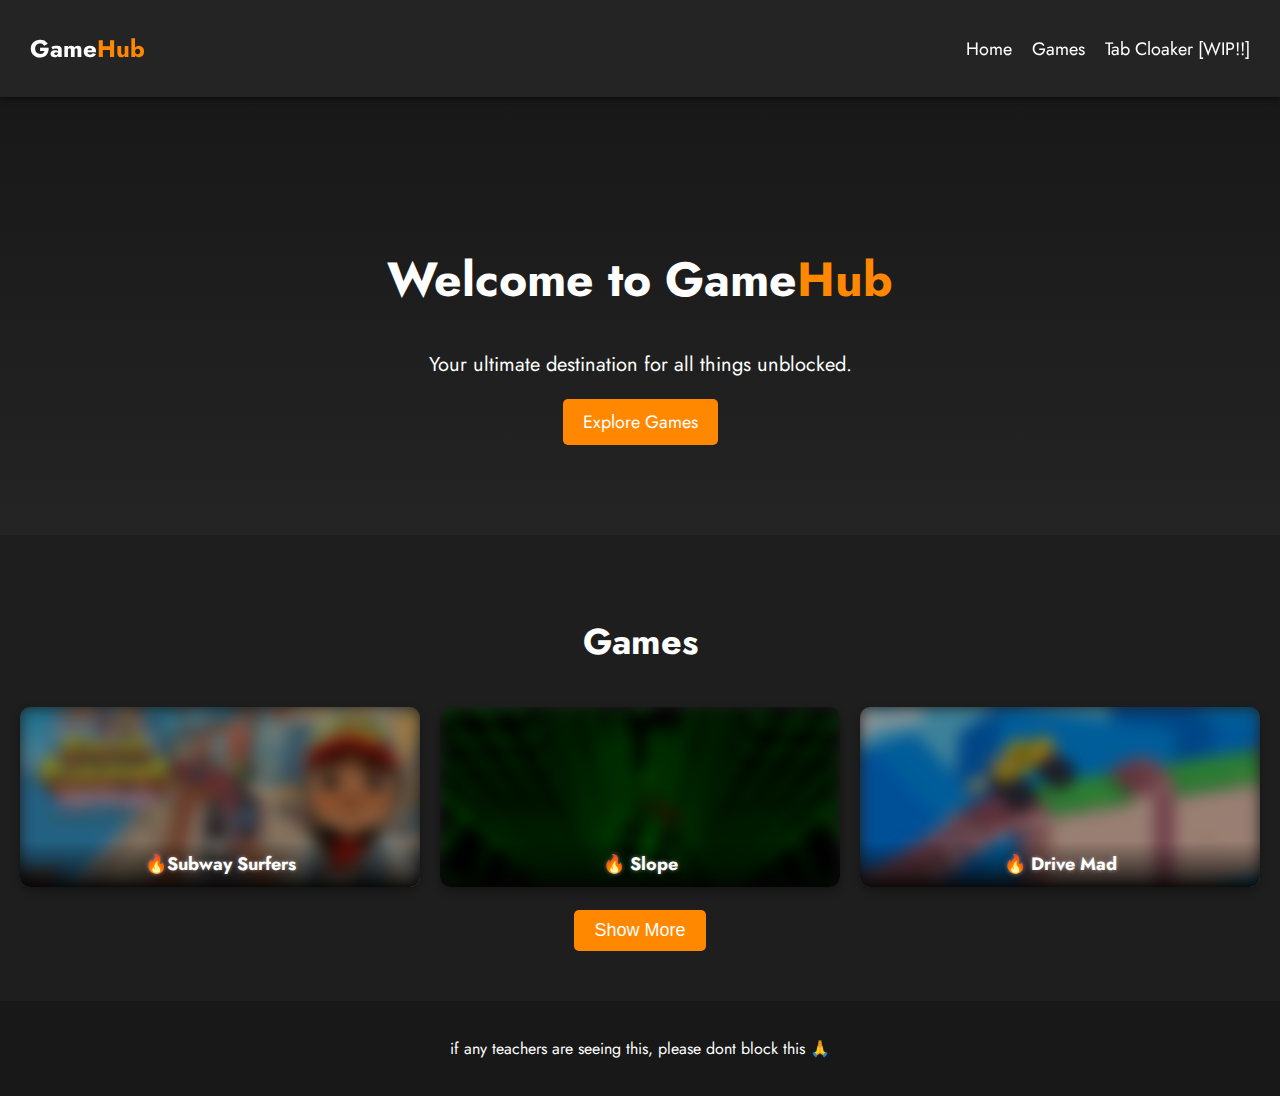
<file: index.html>
<!DOCTYPE html>
<html lang="en">
<head>
  <meta charset="UTF-8">
  <meta name="viewport" content="width=device-width, initial-scale=1.0">
  <title>Home • GameHub</title>
  <link href="https://fonts.googleapis.com/css2?family=Jost:wght@400;500;600;700&display=swap" rel="stylesheet">
  <link rel="stylesheet" href="styles.css">
</head>
<body>
  <header class="header">
    <div class="logo">Game<span>Hub</span></div>
    <nav class="nav">
      <ul>
        <li><a href="https://corgi.loaf.st/">Home</a></li>
        <li><a href="index.html#games">Games</a></li>
        <li><a href="tabcloaker.html">Tab Cloaker [WIP!!]</a></li>
      </ul>
    </nav>
  </header>

  <section class="hero" id="home">
    <h1>Welcome to Game<span>Hub</span></h1>
    <p>Your ultimate destination for all things unblocked.</p>
    <a href="#games" class="btn">Explore Games</a>
  </section>

  <section class="games" id="games">
    <h2>Games</h2>
    <div class="game-grid">
      <a href="iframe.html">

      <div class="game-card">
        <img src="subway.jpeg" alt="Subway Surfers">
        <div class="game-card-content">
          <h3>🔥Subway Surfers</h3>
        </div>
      </div>

    </a>
    <a href="iframe.html">
      <div class="game-card">
        <img src="slope.jpeg" alt="Slope">
        <div class="game-card-content">
          <h3>️‍🔥 Slope</h3>
        </div>
      </div>
    </a>
    <a href="iframe.html">

      <div class="game-card">
        <img src="drivemad.jpeg"  alt="Drive Mad">
        <div class="game-card-content">
          <h3>️‍🔥 Drive Mad</h3>
        </div>
      </div>
</a>
     
    </div>

    <div class="span">⠀</div>
    <button class="btn" id="buttonthing" data-load-more>Show More</button>
    
  </section>

  <script>
 document.querySelector('[data-load-more]').addEventListener('click', () => {
  const gameGrid = document.querySelector('.game-grid');
  const newGames = [
    { img: 'flappybird.jpeg', title: 'Flappy Bird', link: 'iframe.html' },
    { img: 'dogeminer.jpeg', title: 'Doge Miner', link: 'iframe.html' },
    { img: 'amongus.jpeg', title: 'Among Us', link: 'iframe.html' },
    { img: 'tetris.jpeg', title: 'Tetris', link: 'iframe.html' },
    { img: 'tankstars.jpeg', title: 'Tank Stars', link: 'iframe.html' },
    { img: 'stickmanhook.jpeg', title: 'Stickman Hook', link: 'iframe.html' },
    { img: '2048.jpeg', title: '2048', link: 'iframe.html' },
    { img: 'madalinstuntcars2.jpeg', title: 'Madalin Stunt Cars 2', link: 'iframe.html' },
    { img: 'run3.jpeg', title: 'Run 3', link: 'iframe.html' },
    { img: 'crossyroad.jpeg', title: 'Crossy Road', link: 'iframe.html' },
    { img: 'minesweeper.jpeg', title: 'Minesweeper', link: 'iframe.html' },
    { img: 'doodlejump.jpeg', title: 'Doodle Jump', link: 'iframe.html' },
    { img: 'cookieclicker.jpeg', title: 'Cookie Clicker', link: 'iframe.html' },
    { img: 'templerun.jpeg', title: 'Temple Run', link: 'iframe.html' },
    { img: 'minecraft.jpeg', title: 'Minecraft', link: 'iframe.html' },
    { img: 'hl.jpeg', title: 'Half Life', link: 'hiframe.html' }
  ];

  var button = document.getElementById('buttonthing');
  button.parentNode.removeChild(button);
  
  newGames.forEach(game => {
    const gameCard = document.createElement('div');
    gameCard.className = 'game-card';
    gameCard.innerHTML = `
      <a href="${game.link}">
        <img src="${game.img}" alt="${game.title}">
        <div class="game-card-content">
          <h3>${game.title}</h3>
        </div>
      </a>
    `;
    
    gameCard.style.opacity = '0';
    gameGrid.appendChild(gameCard);
    
    setTimeout(() => {
      gameCard.style.transition = 'opacity 0.5s ease-in-out';
      gameCard.style.opacity = '1';
    }, 50);
  });
});
  </script>

  <footer class="footer">
    <p>if any teachers are seeing this, please dont block this 🙏</p>
  </footer>

  <script>
    window.onload = function() {
      const savedTitle = indexedDB.getItem('tabTitle');
      const savedFavicon = indexedDB.getItem('faviconURL');

      if (savedTitle) {
        document.title = savedTitle;
      }

      if (savedFavicon) {
        document.getElementById('favicon').href = savedFavicon;  
      }
    };
  </script>
</body>
</html>
</file>
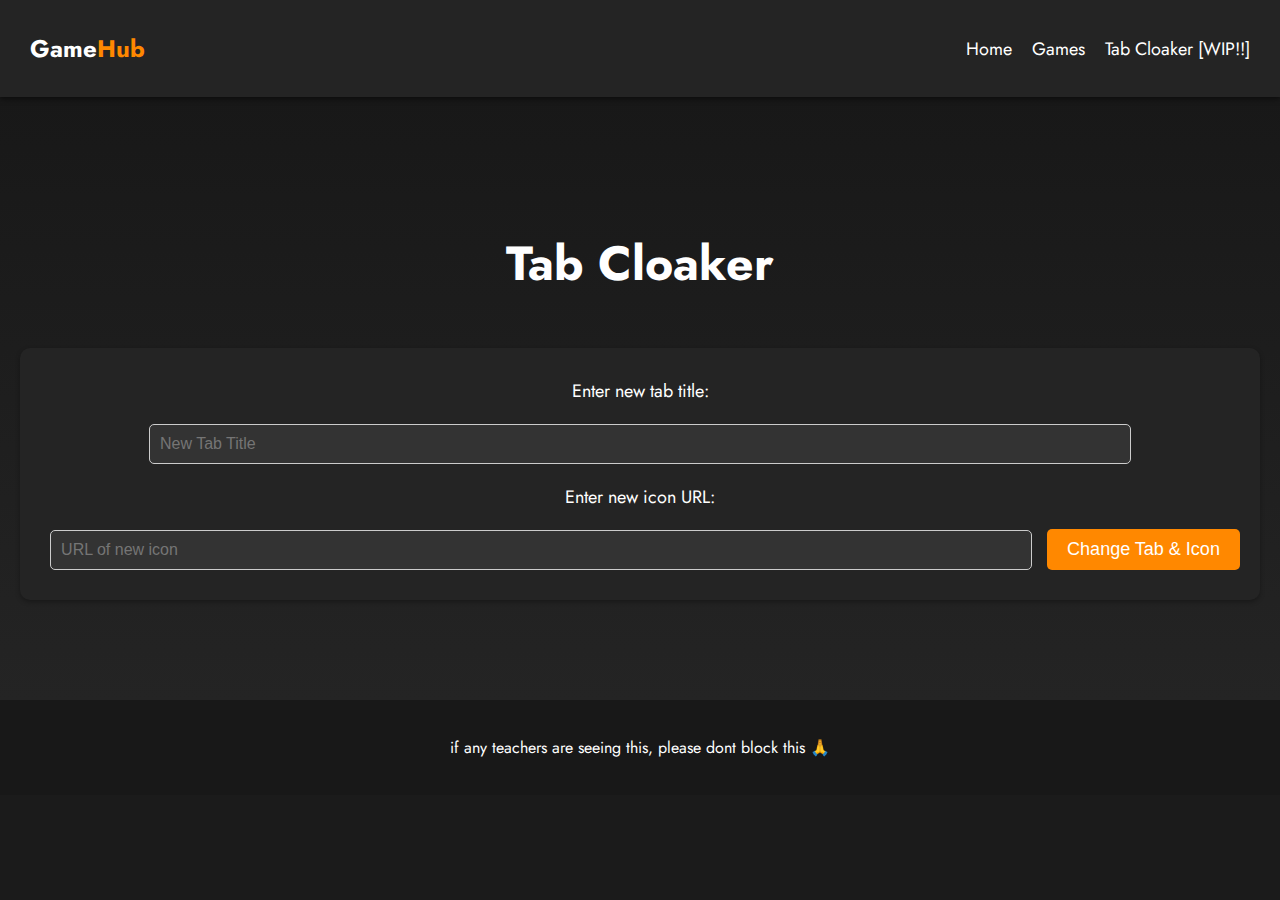
<file: tabcloaker.html>
<!DOCTYPE html>
<html lang="en">
<head>
  <meta charset="UTF-8">
  <meta name="viewport" content="width=device-width, initial-scale=1.0">
  <title>GameHub • Tab Cloaker</title>
  <link href="https://fonts.googleapis.com/css2?family=Jost:wght@400;500;600;700&display=swap" rel="stylesheet">
  <link rel="stylesheet" href="styles.css">
  <link id="favicon" rel="icon" href="default-icon.ico" type="image/x-icon">
</head>
<body>
  <header class="header">
    <div class="logo">Game<span>Hub</span></div>
    <nav class="nav">
      <ul>
        <li><a href="index.html#home">Home</a></li>
        <li><a href="index.html#games">Games</a></li>
        <li><a href="tabcloaker.html">Tab Cloaker [WIP!!]</a></li>
      </ul>
    </nav>
  </header>
  <section class="hero">
    <h1>Tab Cloaker</h1>
    
    <div class="settings">
      <label for="tabTitle">Enter new tab title:</label>
      <input type="text" id="tabTitle" placeholder="New Tab Title">
      
      <label for="faviconURL">Enter new icon URL:</label>
      <input type="text" id="faviconURL" placeholder="URL of new icon">
      
      <button class="btn" id="changeSettingsBtn">Change Tab & Icon</button>
    </div>
  </section>
  
  <footer class="footer">
    <p>if any teachers are seeing this, please dont block this 🙏</p>
  </footer>

  <script>
    document.getElementById('changeSettingsBtn').addEventListener('click', function() {
      const newTitle = document.getElementById('tabTitle').value;
      const newFaviconURL = document.getElementById('faviconURL').value;

      if (newTitle) {
        document.title = newTitle;
    
      }

      if (newFaviconURL) {
        document.getElementById('favicon').href = newFaviconURL;  
      }
    });
  </script>

<script>
  window.onload = function() {
    const savedTitle = localStorage.getItem('tabTitle');
    const savedFavicon = localStorage.getItem('faviconURL');

    if (savedTitle) {
      document.title = savedTitle;
    }

    if (savedFavicon) {
      document.getElementById('favicon').href = savedFavicon;  
    }
  };
</script>
</body>
</html>
</file>
<file: styles.css>
body {
  margin: 0;
  font-family: 'Jost', sans-serif;
  background-color: #1b1b1b;
  color: #ffffff;
  overflow-x: hidden;
}
span {
  display: inline-block;
  padding-top: 1rem;
  padding-bottom: 1rem;
}
a {
  text-decoration: none;
  color: #ffffff;
}

ul {
  list-style: none;
  margin: 0;
  padding: 0;
}
html {
  scroll-behavior: smooth;
}
.header {
  display: flex;
  justify-content: space-between;
  align-items: center;
  padding: 15px 30px;
  background-color: #242424;
  box-shadow: 0 2px 5px rgba(0, 0, 0, 0.5);
  position: sticky;
  top: 0;
  z-index: 1000;
  animation: fadeInDown 1s ease-in-out;
}

.logo {
  font-size: 24px;
  font-weight: bold;
  transition: transform 0.3s ease-in-out;
}

.logo:hover {
  transform: scale(1.1);
}

.logo span {
  color: #ff8800;
}

.nav ul {
  display: flex;
  gap: 20px;
}

.nav ul li a {
  font-size: 18px;
  position: relative;
  transition: color 0.3s ease, transform 0.3s ease;
}

.nav ul li a:hover {
  color: #ff8800;
  transform: translateY(-3px);
}

.hero {
  text-align: center;
  padding: 100px 20px;
  background: linear-gradient(to bottom, #181818, #242424);
  animation: fadeIn 1.5s ease-in-out;
}

.hero h1 {
  font-size: 48px;
  margin-bottom: 20px;
  animation: slideInFromLeft 1.2s ease-in-out;
}

.hero span {
  color: #ff8800;
}

.hero p {
  font-size: 20px;
  margin-bottom: 30px;
  animation: fadeIn 2s ease-in-out;
}

.btn {
  padding: 10px 20px;
  font-size: 18px;
  background-color: #ff8800;
  border: none;
  border-radius: 5px;
  color: #ffffff;
  cursor: pointer;
  transition: background-color 0.3s ease, transform 0.3s ease;
}

.btn:hover {
  background-color: #c06600;
  transform: scale(1.1);
}

.games {
  padding: 50px 20px;
  text-align: center;
  background-color: #1e1e1e;
  animation: fadeInUp 1s ease-in-out;
}

.games h2 {
  font-size: 36px;
  margin-bottom: 40px;
}
.game-grid {
  display: grid;
  grid-template-columns: repeat(3, 1fr); 
  gap: 20px;
  justify-content: center;
}
.iframe-container {
  position: relative;
  margin: 50px auto;
  width: 80%;
  max-width: 800px;
  aspect-ratio: 16 / 9;
  border: 2px solid #ff8800;
  border-radius: 10px;
  box-shadow: 0 4px 10px rgba(0, 0, 0, 0.5);
  overflow: hidden;
  background-color: #1e1e1e;
}

iframe {
  width: 100%;
  height: 100%;
  border: none;
  border-radius: 10px;
}

.fullscreen-btn {
  position: absolute;
  bottom: 10px;
  right: 10px;
  padding: 8px 15px;
  font-size: 16px;
  background-color: #ff8800;
  color: #ffffff;
  border: none;
  border-radius: 5px;
  cursor: pointer;
  box-shadow: 0 4px 8px rgba(0, 0, 0, 0.3);
  transition: background-color 0.3s, transform 0.3s;
}

.fullscreen-btn:hover {
  background-color: #c06600;
  transform: scale(1.1);
}

.settings {
  margin-top: 50px;
  background-color: #242424;
  padding: 20px;
  border-radius: 10px;
  box-shadow: 0 2px 5px rgba(0, 0, 0, 0.3);
  text-align: center;
}

.settings input {
  padding: 10px;
  margin: 10px;
  width: 80%;
  border: 1px solid #ccc;
  border-radius: 5px;
  background-color: #333;
  color: #fff;
  font-size: 16px;
}

.settings button {
  padding: 10px 20px;
  font-size: 18px;
  background-color: #ff8800;
  border: none;
  border-radius: 5px;
  color: #ffffff;
  cursor: pointer;
  transition: background-color 0.3s ease, transform 0.3s ease;
}

.settings button:hover {
  background-color: #c06600;
  transform: scale(1.05);
}

.settings label {
  display: block;
  color: #fff;
  margin: 10px 0;
  font-size: 18px;
}
.game-card {
  position: relative;
  height: 180px;
  border-radius: 10px;
  overflow: hidden;
  box-shadow: 0 4px 8px rgba(0, 0, 0, 0.3);
  transition: transform 0.3s ease, box-shadow 0.3s ease;
  display: flex;
  align-items: flex-end;
  justify-content: center;
  text-align: center;
}

.game-card:hover {
  transform: scale(1.05);
  box-shadow: 0 8px 16px rgba(0, 0, 0, 0.5);
}

.game-card img {
  position: absolute;
  top: 0;
  left: 0;
  width: 100%;
  height: 100%;
  object-fit: cover;
  filter: blur(8px) brightness(0.6);
  transition: transform 0.3s ease, filter 0.3s ease;
}

.game-card:hover img {
  transform: scale(1.1);
}

/* Card Content */
.game-card-content {
  position: relative;
  z-index: 1;
  color: #ffffff;
  padding: 10px;
  width: 100%;
  background: linear-gradient(transparent, rgba(0, 0, 0, 0.8));
  border-radius: 0 0 10px 10px;
}

.game-card-content h3 {
  font-size: 18px;
  margin: 0;
  text-shadow: 0 0 4px rgba(255, 255, 255, 0.4);
}

.footer {
  text-align: center;
  padding: 20px;
  background-color: #181818;
  animation: fadeIn 1.5s ease-in-out;
}

@keyframes fadeIn {
  from {
    opacity: 0;
  }
  to {
    opacity: 1;
  }
}

@keyframes fadeInDown {
  from {
    opacity: 0;
    transform: translateY(-20px);
  }
  to {
    opacity: 1;
    transform: translateY(0);
  }
}

@keyframes fadeInUp {
  from {
    opacity: 0;
    transform: translateY(20px);
  }
  to {
    opacity: 1;
    transform: translateY(0);
  }
}

@keyframes slideInFromLeft {
  from {
    opacity: 0;
    transform: translateX(-100%);
  }
  to {
    opacity: 1;
    transform: translateX(0);
  }
}

@keyframes zoomIn {
  from {
    opacity: 0;
    transform: scale(0.8);
  }
  to {
    opacity: 1;
    transform: scale(1);
  }
}
</file>
